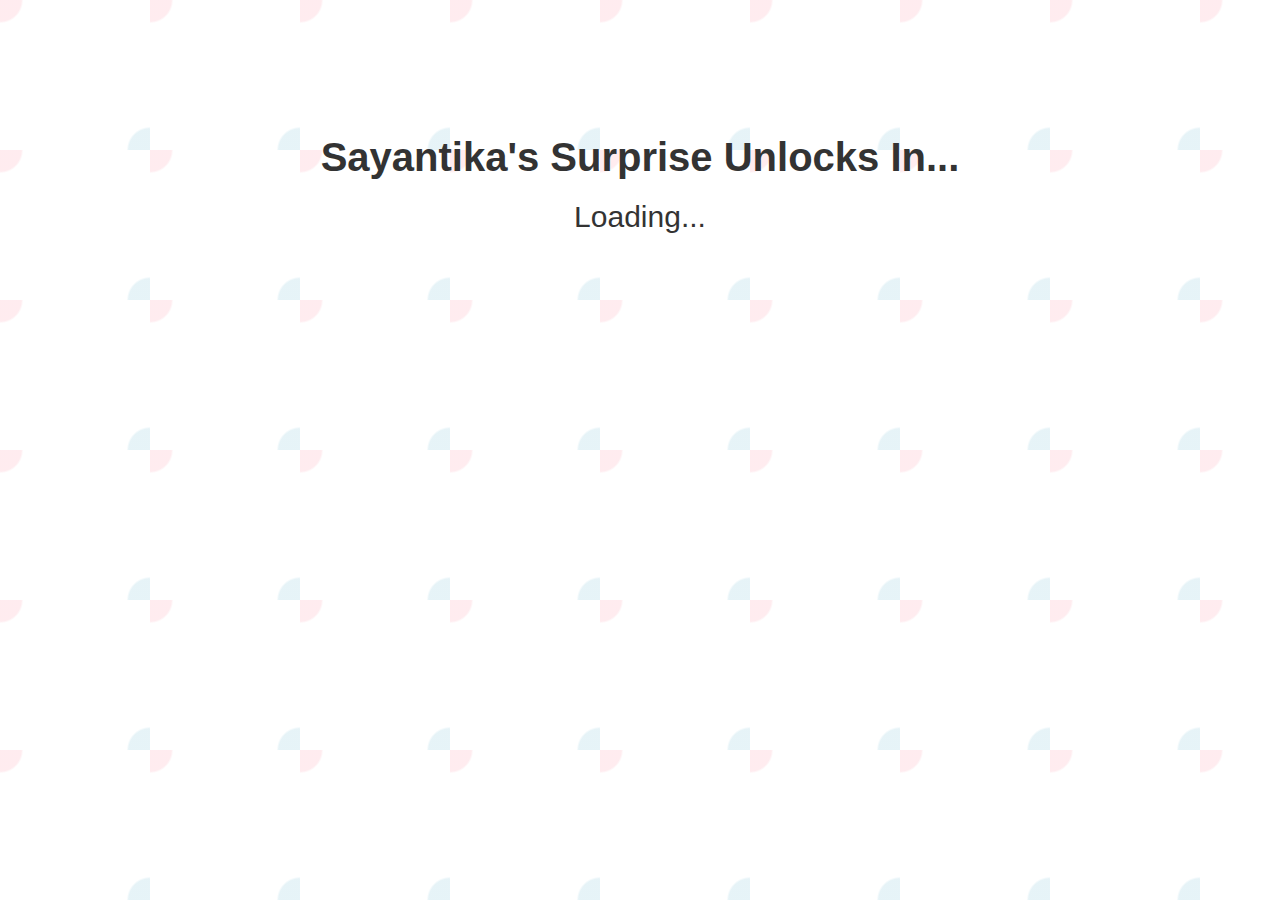
<file: index.html>
<!DOCTYPE html>
<html lang="en">
<head>
  <meta charset="UTF-8" />
  <meta name="viewport" content="width=device-width, initial-scale=1.0"/>
  <title>Birthday Countdown</title>
  <style>
    body {
                  background: linear-gradient(135deg, #ffe6f0, #e0f7fa);
      background-image: 
        radial-gradient(circle at top left, rgba(255, 192, 203, 0.3) 10%, transparent 11%),
        radial-gradient(circle at bottom right, rgba(173, 216, 230, 0.3) 10%, transparent 11%);
      background-size: 150px 150px;
      font-family: 'Arial', sans-serif;
      text-align: center;
      padding-top: 100px;
      color: #333;
    }

    h1 {
      font-size: 40px;
      margin-bottom: 20px;
    }

    #countdown {
      font-size: 30px;
      margin-bottom: 40px;
    }

    #nextButton {
      display: none;
      padding: 15px 30px;
      font-size: 20px;
      background-color: #ff4081;
      color: white;
      border: none;
      border-radius: 10px;
      cursor: pointer;
      transition: transform 0.3s ease;
    }

    #nextButton:hover {
      transform: scale(1.1);
    }
  </style>
</head>
<body>

  <h1>Sayantika's Surprise Unlocks In...</h1>
  <div id="countdown">Loading...</div>

  <button id="nextButton" onclick="window.location.href='page01.html'">Next</button>

  <script>
    // Target Date: 23 June 2025, 12:00 AM
    const targetDate = new Date("June 23, 2025 00:00:00").getTime();

    const countdownFunction = setInterval(() => {
      const now = new Date().getTime();
      const distance = targetDate - now;

      const days = Math.floor(distance / (1000 * 60 * 60 * 24));
      const hours = Math.floor((distance % (1000 * 60 * 60 * 24)) / (1000 * 60 * 60));
      const minutes = Math.floor((distance % (1000 * 60 * 60)) / (1000 * 60));
      const seconds = Math.floor((distance % (1000 * 60)) / 1000);

      document.getElementById("countdown").innerHTML =
        `${days}d ${hours}h ${minutes}m ${seconds}s`;

      if (distance <= 0) {
        clearInterval(countdownFunction);
        document.getElementById("countdown").innerHTML = "🎉 It's time! 🎉";
        document.getElementById("nextButton").style.display = "inline-block";
      }
    }, 1000);
  </script>

</body>
</html>
</file>
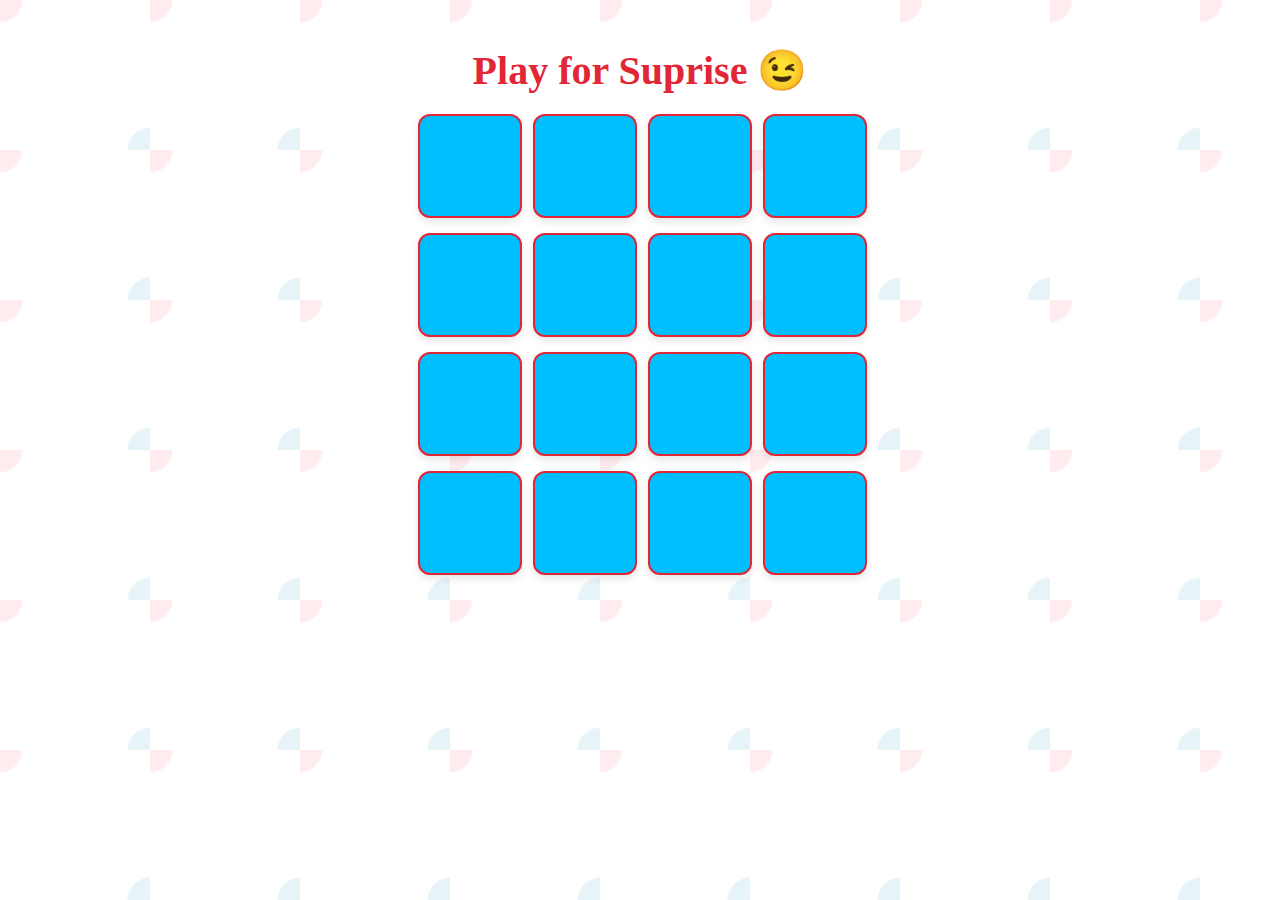
<file: game.html>
<!DOCTYPE html>
<html lang="en">
<head>
  <meta charset="UTF-8" />
  <meta name="viewport" content="width=device-width, initial-scale=1.0" />
  <title>Play for Suprise</title>
  <link rel="stylesheet" href="style2.css" />
</head>
<body>
  <h1>Play for Suprise 😉</h1>
  <div class="game-board" id="gameBoard"></div>
  <button id="nextBtn" style="display: none;">Suprise 👀💕</button>
  <script src="script.js"></script>
</body>
</html>
</file>
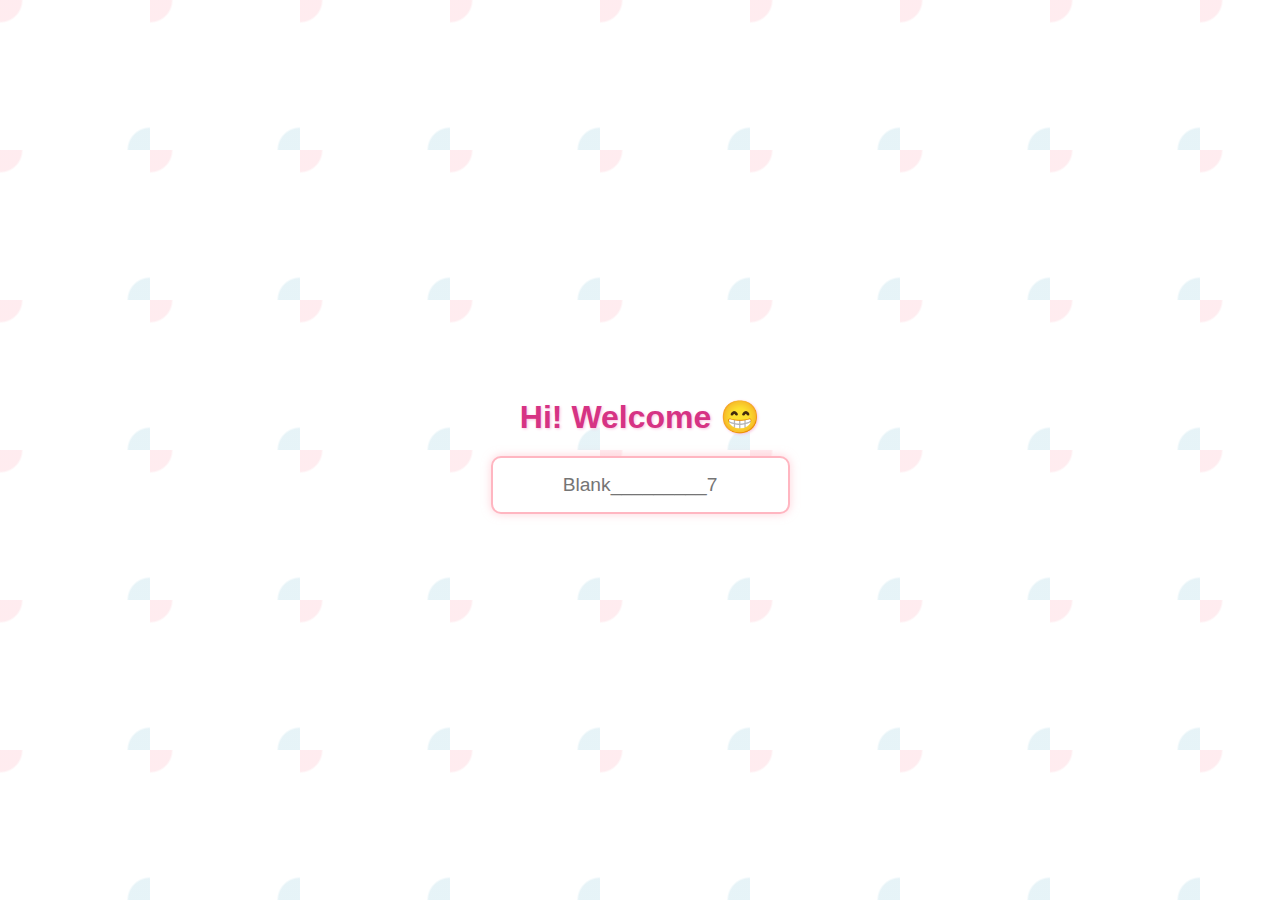
<file: page01.html>
<!DOCTYPE html>
<html lang="en">
<head>
	
  <meta charset="UTF-8">
  <meta name="viewport" content="width=device-width, initial-scale=1.0">
  <title>Happy Birthday</title>
  <style>
    /* Background */
    body {
      margin: 0;
      height: 100vh;
      background: linear-gradient(135deg, #ffe6f0, #e0f7fa);
      background-image: 
        radial-gradient(circle at top left, rgba(255, 192, 203, 0.3) 10%, transparent 11%),
        radial-gradient(circle at bottom right, rgba(173, 216, 230, 0.3) 10%, transparent 11%);
      background-size: 150px 150px;
      display: flex;
      justify-content: center;
      align-items: center;
      flex-direction: column;
      font-family: 'Segoe UI', sans-serif;
    }

    /* Heading */
    h1 {
      font-size: 2em;
      color: #d63384;
      margin-bottom: 20px;
      text-shadow: 1px 1px 3px #f8c5df;
    }

    /* Input */
input {
  padding: 12px 24px;
  font-size: 1.2em;
  border: 2px solid #ffb6c1;
  border-radius: 10px;
  outline: none;
  margin-bottom: 10px;
  box-shadow: 0 0 10px rgba(255, 182, 193, 0.6);
  background-color: white;
  color: #d63384;
  text-align: center;         /* horizontal center */
  height: 30px;
  line-height: 50px;          /* vertical center */
  transition: box-shadow 0.3s ease;
}

input:focus {
  box-shadow: 0 0 15px rgba(255, 105, 180, 0.8);
}


    /* Warning Text */
    #warning {
      color: #d00000;
      font-weight: bold;
      margin-bottom: 30px;
      display: none;
      font-size: 1.1em;
    }

    /* Button Style */
    #nextBtn {
      padding: 15px 50px;
      font-size: 1.1em;
      border: none;
      border-radius: 50px;
      background: linear-gradient(135deg, #ffb6c1, #ff69b4);
      color: white;
      cursor: pointer;
      position: absolute;
      bottom: 60px;
      display: none;
      box-shadow: 0 0 15px rgba(255, 105, 180, 0.4);
      transition: all 0.3s ease;
      opacity: 0;
      animation: none;
    }

    /* Show class for animation */
    #nextBtn.show {
      display: inline-block;
      animation: fadeIn 1s forwards, softGlow 2s infinite alternate;
    }

    /* Fade-in animation */
    @keyframes fadeIn {
      0% {
        opacity: 0;
        transform: scale(0.95);
      }
      100% {
        opacity: 1;
        transform: scale(1);
      }
    }

    /* Glow animation */
    @keyframes softGlow {
      0% {
        box-shadow: 0 0 10px rgba(255, 105, 180, 0.3), 0 0 20px rgba(255, 105, 180, 0.2);
      }
      100% {
        box-shadow: 0 0 20px rgba(255, 105, 180, 0.6), 0 0 30px rgba(255, 105, 180, 0.4);
      }
    }

    /* Hover effect */
    #nextBtn:hover {
      background: linear-gradient(135deg, #ff69b4, #ff1493);
    }
  </style>
</head>
<body>
  <h1>Hi! Welcome 😁</h1>
  <input type="text" id="nameInput" placeholder="Blank_________7" />
  <div id="warning">Session Ended..!!</div>
  <button id="nextBtn" onclick="goToNext()">Next</button>

  <script>
  const nameInput = document.getElementById('nameInput');
  const nextBtn = document.getElementById('nextBtn');
  const warning = document.getElementById('warning');

  nameInput.addEventListener('input', () => {
    const name = nameInput.value.trim().toLowerCase();
    if (name === '742744') {
      // Button show karo agar match ho
      if (!nextBtn.classList.contains('show')) {
        nextBtn.style.display = 'inline-block';  // Pehle display dikhana hoga
        setTimeout(() => {
          nextBtn.classList.add('show');
        }, 50); // slight delay so animation runs
      }
      warning.style.display = 'none';
    } else {
      nextBtn.classList.remove('show');
      nextBtn.style.display = 'none';
      if (name.length > 0) {
        warning.style.display = 'block';
      } else {
        warning.style.display = 'none';
      }
    }
  });

  function goToNext() {
    window.location.href = "page02.html";
  }
</script>
</body>
</html>
</file>
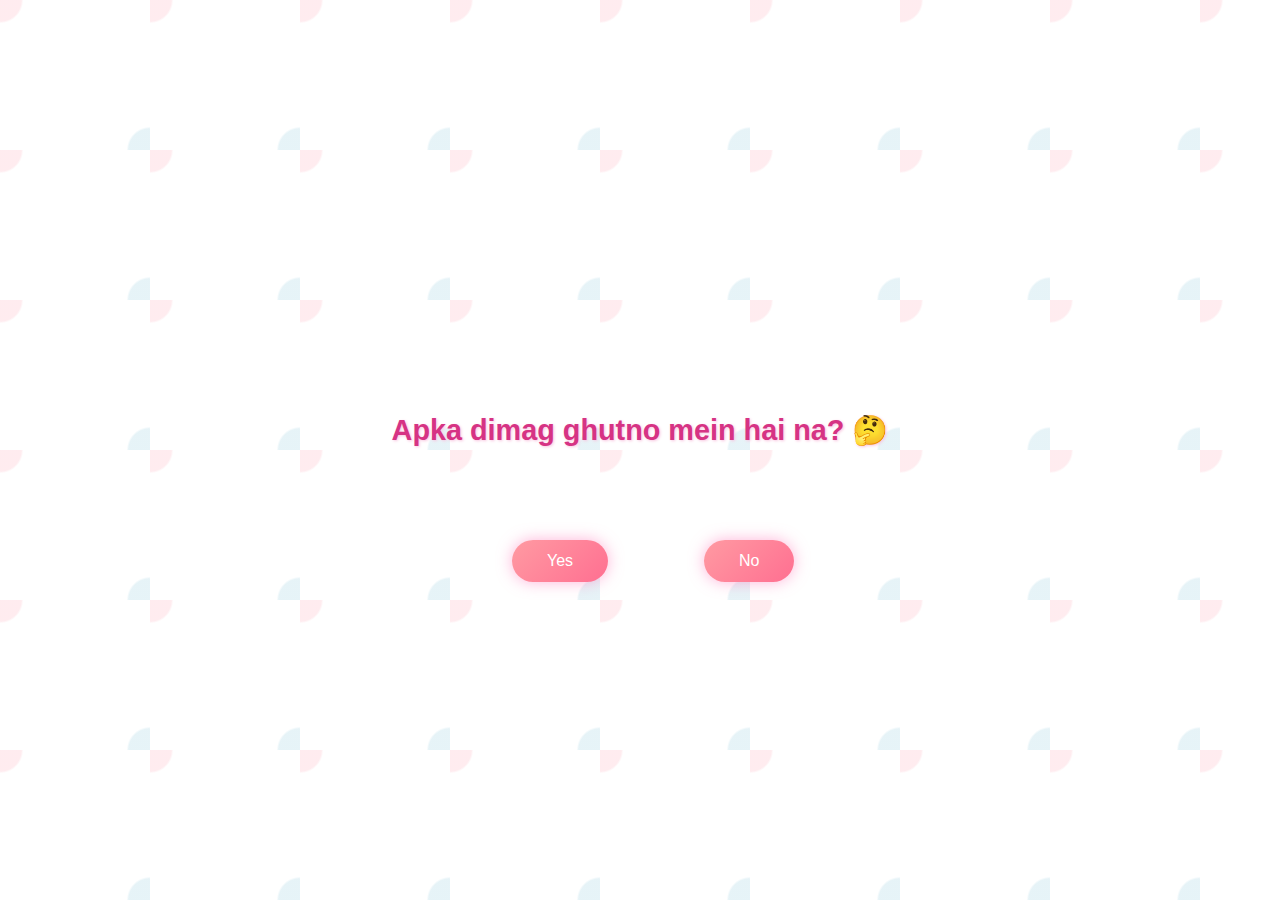
<file: page02.html>
<!DOCTYPE html>
<html lang="en">
<head>
  <meta charset="UTF-8" />
  <meta name="viewport" content="width=device-width, initial-scale=1.0"/>
  <title>Funny Question</title>
  <style>
    body {
      margin: 0;
      height: 100vh;
            background: linear-gradient(135deg, #ffe6f0, #e0f7fa);
      background-image: 
        radial-gradient(circle at top left, rgba(255, 192, 203, 0.3) 10%, transparent 11%),
        radial-gradient(circle at bottom right, rgba(173, 216, 230, 0.3) 10%, transparent 11%);
      background-size: 150px 150px;
      font-family: 'Segoe UI', sans-serif;
      display: flex;
      flex-direction: column;
      align-items: center;
      justify-content: center;
      overflow: hidden;
    }

    h1 {
      color: #d63384;
      font-size: 1.8em;
      margin-bottom: 60px;
      text-align: center;
      text-shadow: 1px 1px 3px #f8c5df;
    }

    button {
      position: absolute;
      padding: 12px 35px;
      font-size: 1em;
      border: none;
      border-radius: 40px;
      cursor: pointer;
      color: white;
      background: linear-gradient(135deg, #ff9aa2, #ff6f91);
      box-shadow: 0 0 15px rgba(255, 105, 180, 0.5);
      transition: all 0.3s ease;
    }

    button:hover {
      background: linear-gradient(135deg, #ff6f91, #ff4b91);
    }

    #yesBtn {
      left: 40%;
      top: 60%;
    }

    #noBtn {
      left: 55%;
      top: 60%;
    }

    .warning {
      position: absolute;
      bottom: 50px;
      color: #ff0033;
      font-weight: bold;
      font-size: 1.1em;
      display: none;
      animation: shake 0.4s ease;
    }

    @keyframes shake {
      0% { transform: translateX(0); }
      25% { transform: translateX(-5px); }
      50% { transform: translateX(5px); }
      75% { transform: translateX(-5px); }
      100% { transform: translateX(0); }
    }
  </style>
</head>
<body>

  <h1>Apka dimag ghutno mein hai na? 🤔</h1>

  <button id="yesBtn" onclick="goToPage4()">Yes</button>
  <button id="noBtn" onclick="moveNoBtn()">No</button>

  <div class="warning" id="warnMsg">Ek bar dubara soch lo! 😁</div>

  <script>
    const noBtn = document.getElementById("noBtn");
    const yesBtn = document.getElementById("yesBtn");
    const warnMsg = document.getElementById("warnMsg");

    function moveNoBtn() {
      const bodyRect = document.body.getBoundingClientRect();
      const yesRect = yesBtn.getBoundingClientRect();
      const noWidth = noBtn.offsetWidth;
      const noHeight = noBtn.offsetHeight;

      let randomX, randomY, overlap;

      do {
        randomX = Math.floor(Math.random() * (window.innerWidth - noWidth));
        randomY = Math.floor(Math.random() * (window.innerHeight - noHeight));

        // Overlap check with Yes button
        const noLeft = randomX;
        const noRight = randomX + noWidth;
        const noTop = randomY;
        const noBottom = randomY + noHeight;

        const yesLeft = yesRect.left;
        const yesRight = yesRect.right;
        const yesTop = yesRect.top;
        const yesBottom = yesRect.bottom;

        overlap = !(noRight < yesLeft || noLeft > yesRight || noBottom < yesTop || noTop > yesBottom);
      } while (overlap);

      noBtn.style.left = `${randomX}px`;
      noBtn.style.top = `${randomY}px`;

      warnMsg.style.display = "block";
      warnMsg.style.animation = "shake 0.4s";
      setTimeout(() => {
        warnMsg.style.animation = "";
      }, 400);
    }

    function goToPage4() {
      window.location.href = "game.html";
    }
  </script>

</body>
</html>
</file>
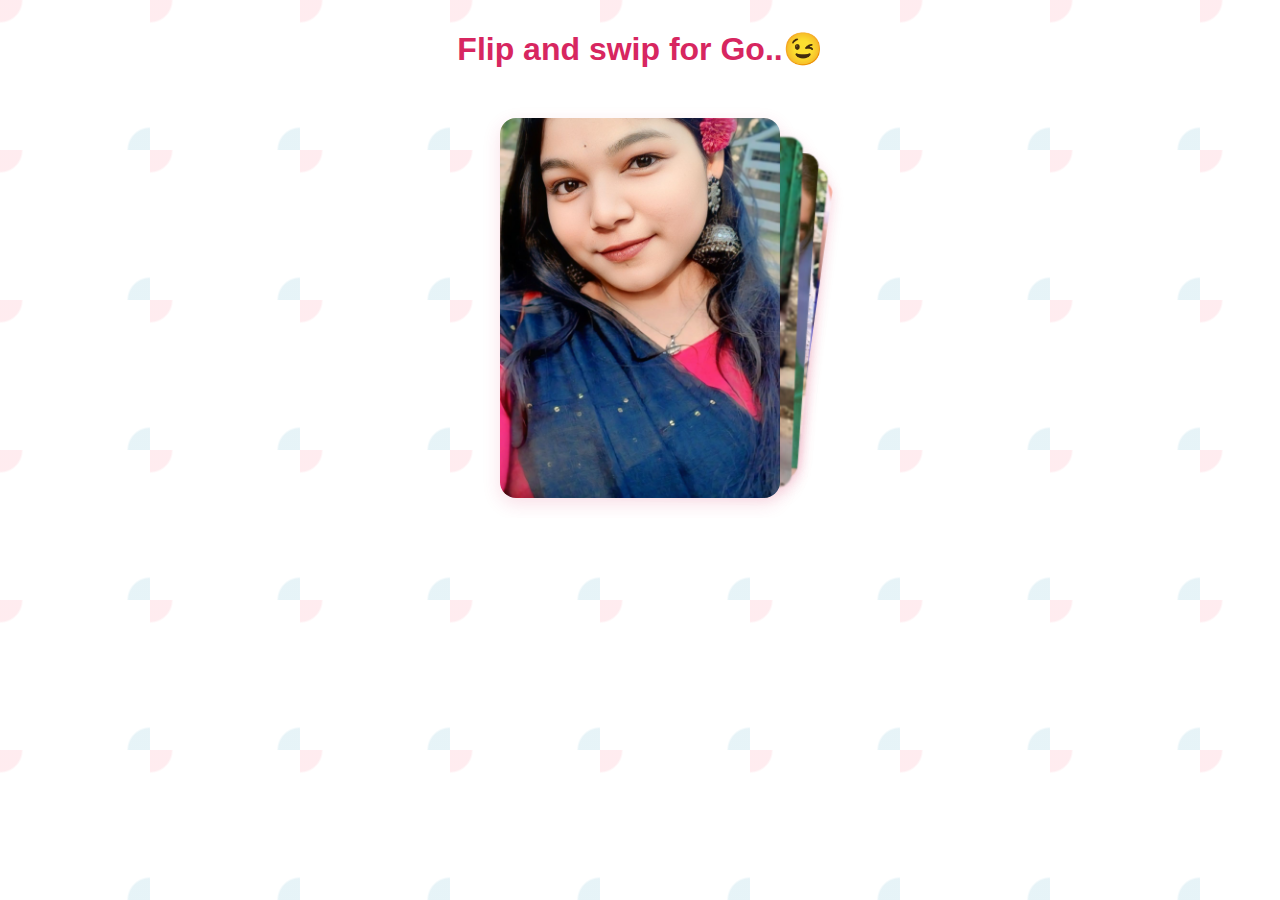
<file: text.html>
<!DOCTYPE html>
<html lang="en">
<head>
  <meta charset="UTF-8">
  <title>Happy Birthday Flip Cards</title>
  <link rel="stylesheet" href="https://cdn.jsdelivr.net/npm/swiper@11/swiper-bundle.min.css"/>
  <style>
    body {
      font-family: Arial, sans-serif;
      text-align: center;
                  background: linear-gradient(135deg, #ffe6f0, #e0f7fa);
      background-image: 
        radial-gradient(circle at top left, rgba(255, 192, 203, 0.3) 10%, transparent 11%),
        radial-gradient(circle at bottom right, rgba(173, 216, 230, 0.3) 10%, transparent 11%);
      background-size: 150px 150px;
    }
    h1 { color: #d72660; margin-top: 30px; }
    .swiper {
      width: 320px;
      height: 420px;
      margin-top: 30px;
    }
    .swiper-slide {
      display: flex;
      align-items: center;
      justify-content: center;
    }
    .flip-card {
      width: 280px;
      height: 380px;
      perspective: 1000px;
    }
    .flip-card-inner {
      position: relative;
      width: 100%;
      height: 100%;
      transition: transform 0.7s cubic-bezier(.4,2.08,.55,.44);
      transform-style: preserve-3d;
    }
    .flip-card.flipped .flip-card-inner {
      transform: rotateY(180deg);
    }
    .flip-card-front, .flip-card-back {
      position: absolute;
      width: 100%;
      height: 100%;
      border-radius: 16px;
      overflow: hidden;
      box-shadow: 0 6px 18px rgba(215,38,96,0.15);
      backface-visibility: hidden;
    }
    .flip-card-front img {
      width: 100%;
      height: 100%;
      object-fit: cover;
    }
    .flip-card-back {
      background: #d72660;
      color: #fff;
      display: flex;
      align-items: center;
      justify-content: center;
      font-size: 1.15em;
      padding: 20px;
      transform: rotateY(180deg);
    }
    /* Next button style */
    #nextBtn {
      display: none;
      margin: 40px auto 0 auto;
      padding: 14px 44px;
      font-size: 1.1em;
      background: #d72660;
      color: #fff;
      border: none;
      border-radius: 30px;
      cursor: pointer;
      transition: background 0.2s;
      box-shadow: 0 4px 16px rgba(215,38,96,0.15);
    }
    #nextBtn:hover {
      background: #b71c4c;
    }
  </style>
</head>
<body>
  <h1>Flip and swip for Go..😉</h1>
  <div class="swiper mySwiper">
    <div class="swiper-wrapper">
      <!-- Card 1 -->
      <div class="swiper-slide">
        <div class="flip-card" data-index="0">
          <div class="flip-card-inner">
            <div class="flip-card-front">
              <img src="s1.jpg" alt="Friend 1"/>
            </div>
            <div class="flip-card-back">
              <p>Aapki muskaan dil ko chhoo jaati hai,✨<br />
Jaise subah ki roshni phoolon ko mehkaati hai.🌷<br />
Har baat mein ek narmi, har andaaz mein pyaar hai,
💞<br />Aap jaise logon ka milna hi ek uphaar hai.👀</p>
            </div>
          </div>
        </div>
      </div>
      <!-- Card 2 -->
      <div class="swiper-slide">
        <div class="flip-card" data-index="1">
          <div class="flip-card-inner">
            <div class="flip-card-front">
              <img src="s2.jpg" alt="Friend 2"/>
            </div>
            <div class="flip-card-back">
              <p>Aaj ka din kitna khaas hai,💫<br />
Kyunki aapka janamdin mere paas hai.🌟<br />
Dil se dua hai, har khushi aapke kadam chume,💝<br />
Zindagi har mod par aapko sirf pyaar mile.☺️</p>
            </div>
          </div>
        </div>
      </div>
      <!-- Card 3 -->
      <div class="swiper-slide">
        <div class="flip-card" data-index="2">
          <div class="flip-card-inner">
            <div class="flip-card-front">
              <img src="s3.jpg" alt="Friend 3"/>
            </div>
            <div class="flip-card-back">
              <p>Aapki har baat mein ek naya noor hota hai,😌<br />
Aapka har kadam ek nayi roshni laata hai✨.<br />
Jis jagah aap hoti hain, wahan khushbu bas jaati hai,🌹<br />
Aapka hona hi ek tasalli ban jaata hai.🤞🏻</p>
            </div>
          </div>
        </div>
      </div>
      <!-- Card 4 -->
      <div class="swiper-slide">
        <div class="flip-card" data-index="3">
          <div class="flip-card-inner">
            <div class="flip-card-front">
              <img src="s4.jpg" alt="Friend 4"/>
            </div>
            <div class="flip-card-back">
              <p>Har saal aaye yeh din leke khushiyon ka paighaam,🥳<br />
Har dua mein bas aapka naam ho shaamil har shaam🤍.<br />
Jitni khoobsurat aap hain, utni hi khoobsurat ho zindagi,👀<br />
Yahi dua hai, aapki har khushi ho kabhi na adhoori✍🏻.</p>
            </div>
          </div>
        </div>
      </div>
      <!-- Card 5 -->
      <div class="swiper-slide">
        <div class="flip-card" data-index="4">
          <div class="flip-card-inner">
            <div class="flip-card-front">
              <img src="s5.jpg" alt="Friend 5"/>
            </div>
            <div class="flip-card-back">
              <p>Aapki baaton mein hai shabdon ka sukoon,🤫<br />
Aapki muskaan mein chhupi hai chaandni ka junoon🌙.<br />
Aap jahan hoti hain, lagta hai waqt ruk sa gaya,😶‍🌫️<br />
Aap jaise log dil mein bas jaate hain khuda ki rehmat ban ke.✨
</p>
            </div>
          </div>
        </div>
      </div>
    </div>
  </div>
  <button id="nextBtn">Next</button>

  <script src="https://cdn.jsdelivr.net/npm/swiper@11/swiper-bundle.min.js"></script>
  <script>
    const swiper = new Swiper('.mySwiper', {
      effect: 'cards',
      grabCursor: true,
      cardsEffect: {
        slideShadows: false,
      },
    });

    // Track flipped cards
    let flipped = [false, false, false, false, false];
    const totalCards = 5;
    const nextBtn = document.getElementById('nextBtn');

    // Flip card logic
    document.querySelectorAll('.flip-card').forEach(card => {
      card.addEventListener('click', function(e) {
        if (swiper.animating) return;
        // Remove flip from other cards
        document.querySelectorAll('.flip-card').forEach(c => {
          if (c !== card) c.classList.remove('flipped');
        });
        // Toggle flip on current card
        card.classList.toggle('flipped');

        // Mark as flipped if now flipped, else unmark
        const index = parseInt(card.getAttribute('data-index'));
        flipped[index] = card.classList.contains('flipped');

        // Show next button if all cards flipped
        if (flipped.every(f => f)) {
          nextBtn.style.display = 'block';
        } else {
          nextBtn.style.display = 'none';
        }
      });
    });

    // Unflip card on slide change
    swiper.on('slideChange', function() {
      document.querySelectorAll('.flip-card').forEach(c => c.classList.remove('flipped'));
    });

    // Next button click - go to page2.html
    nextBtn.addEventListener('click', function() {
      window.location.href = "page03.html";
    });
  </script>
</body>
</html>
</file>
<file: style2.css>
body {
  margin: 0;
  font-family: 'Comic Sans MS', cursive;
            background: linear-gradient(135deg, #ffe6f0, #e0f7fa);
      background-image: 
        radial-gradient(circle at top left, rgba(255, 192, 203, 0.3) 10%, transparent 11%),
        radial-gradient(circle at bottom right, rgba(173, 216, 230, 0.3) 10%, transparent 11%);
      background-size: 150px 150px;
  display: flex;
  flex-direction: column;
  align-items: center;
  padding: 20px;
}

h1 {
  color: #e32636;
  font-size: 2.5rem;
  margin-bottom: 20px;
}

.game-board {
  display: grid;
  grid-template-columns: repeat(4, 100px);
  gap: 15px;
  justify-content: center;
}

.card {
  width: 100px;
  height: 100px;
  background-color: #00BFFF;
  border-radius: 12px;
  border: 2px solid #e32636;
  cursor: pointer;
  position: relative;
  overflow: hidden;
  box-shadow: 0 4px 8px rgba(0,0,0,0.1);
}

.card img {
  width: 100%;
  height: 100%;
  display: none;
  object-fit: cover;
}

.card.flipped img {
  display: block;
}

#nextBtn {
  margin-top: 30px;
  padding: 12px 24px;
  background: linear-gradient(to right, #e32636, #fcb8d2);
  color: white;
  border: none;
  border-radius: 25px;
  font-size: 1.2rem;
  cursor: pointer;
  box-shadow: 0 4px 8px rgba(0,0,0,0.2);
}
</file>
